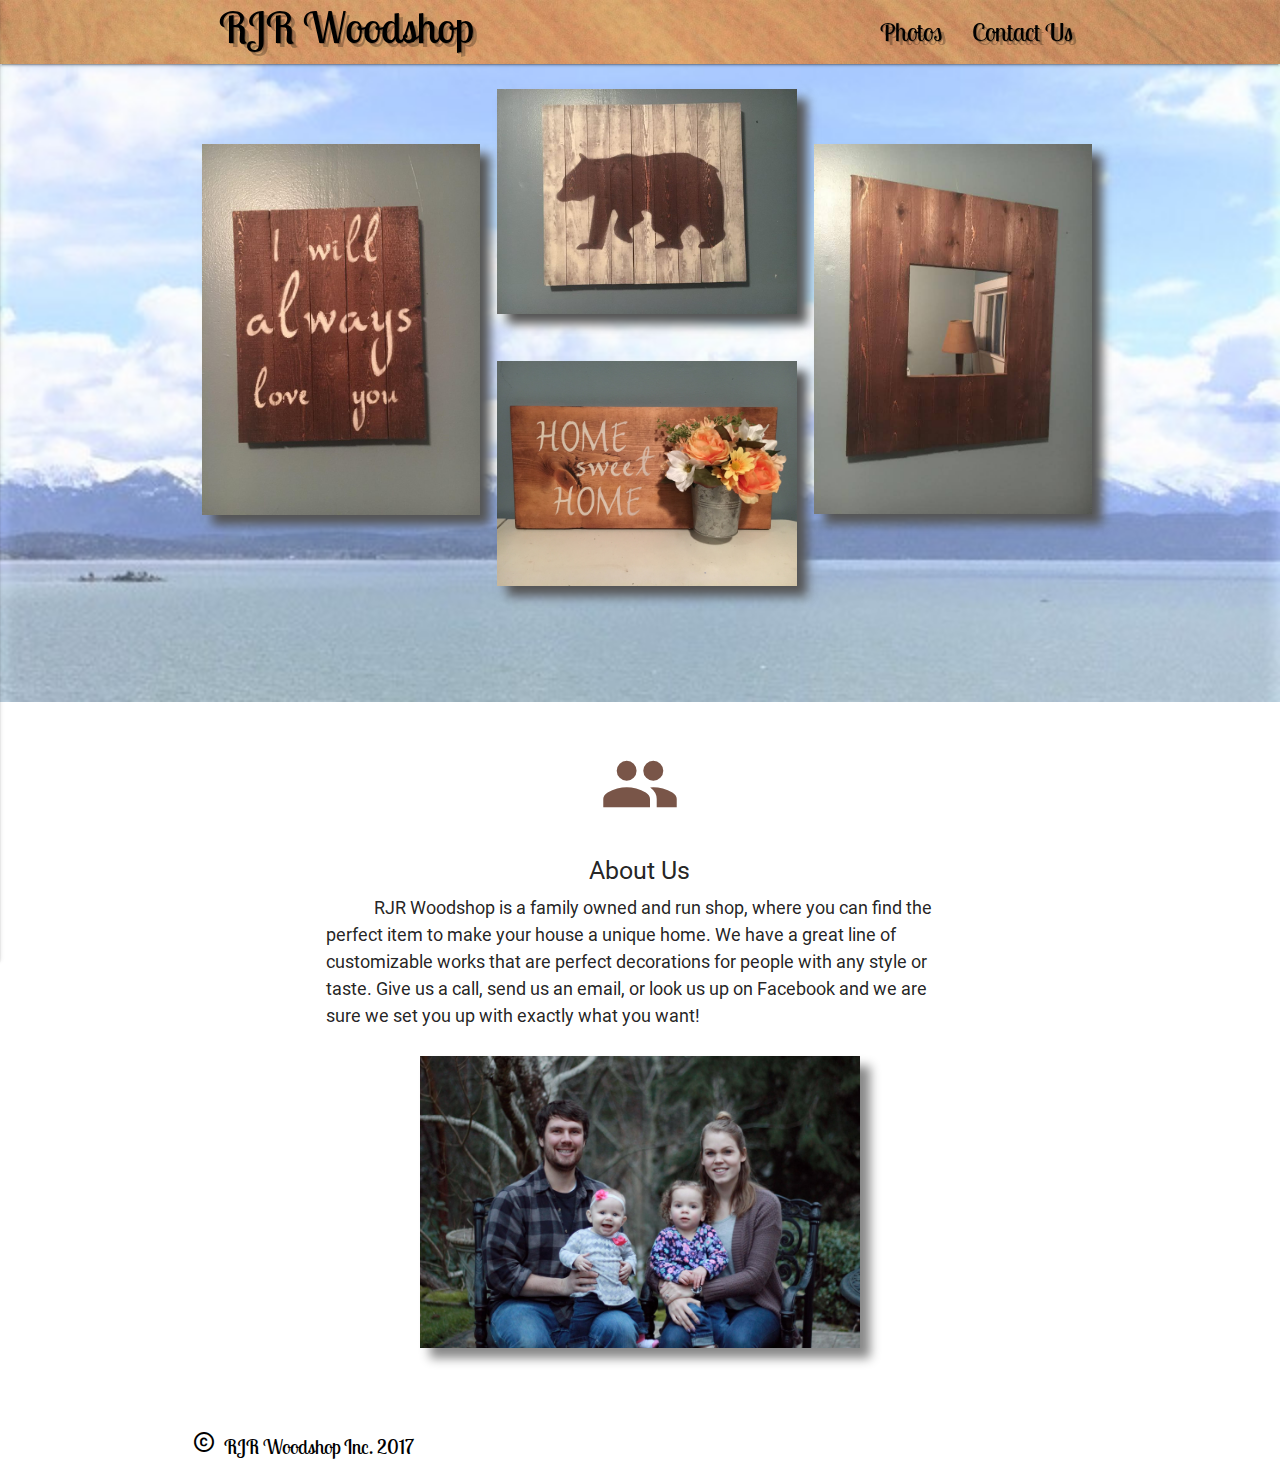
<file: index.html>
<!DOCTYPE html>
<html lang="en">
<head>
  <meta http-equiv="Content-Type" content="text/html; charset=UTF-8"/>
  <meta name="viewport" content="width=device-width, initial-scale=1, maximum-scale=1.0"/>
  <title>RJR Woodshop</title>

  <!-- CSS  -->
  <link href="https://fonts.googleapis.com/icon?family=Material+Icons" rel="stylesheet">
  <link href="css/materialize.css" type="text/css" rel="stylesheet" media="screen,projection"/>
  <link href="css/style.css" type="text/css" rel="stylesheet" media="screen,projection"/>
  <link href='https://fonts..com/css?family=Berkshire+Swash' rel='stylesheet' type='text/css'>
  <link href='https://fonts.googleapis.com/css?family=Lobster+Two' rel='stylesheet' type='text/css'>
</head>
<body>
  <nav class="navBarImg" role="navigation">
    <!--<div style="box-shadow: 0px 10px 5px #888888;">-->
    <div class="nav-wrapper container"><a id="logo-container" href="index.html" class="brand-logo logoFont">&nbsp;&nbsp;&nbsp;RJR Woodshop</a>
      <ul class="right hide-on-med-and-down">
        <li><a href="photos.html">Photos</a></li>
        <li><a href="contact.html">Contact Us</a></li>
      </ul>

      <ul id="nav-mobile" class="side-nav">
        <li><a href="photos.html">Photos</a></li>
        <li><a href="contact.html">Contact Us</a></li>
      </ul>
      <a href="#" data-activates="nav-mobile" class="button-collapse"><i class="material-icons">menu</i></a>
    </div>
    <!--</div>-->
  </nav>

  <div class="contentCont">
    <div class="container">
      <div class="section">

        <!--   Icon Section   -->
        <div class="row">
          <div class="col s12 m4 l4">
            <img src="./images/17156334_208662636278268_4516910715667417626_n.jpg" class="bodyPicture sideImg">
          </div>

          <div class="col s12 m4">
            <div class="row">
              <img src="./images/16998824_208662619611603_7996656174521700947_n.jpg" class="bodyPicture">
            </div>
            <div class="row">
              <img src="./images/IMG_1436.jpg" class="bodyPicture">
            </div>
          </div>

          <div class="col s12 m4 l4">
            <img src="./images/17190614_208662599611605_2164851403419448401_n.jpg" class="bodyPicture sideImg">
          </div>
        </div>
      </div>
      <br><br>
    </div>
  </div>
  <div class="container">
    <div class="section bio">
      <h2 class="center brown-text"><i class="material-icons"  style="font-size: 80px !important;">people</i></h2>
      <h5 class="center">About Us</h5>
      &nbsp;&nbsp;&nbsp;&nbsp;&nbsp;&nbsp;&nbsp;&nbsp;&nbsp;&nbsp;&nbsp;&nbsp;RJR Woodshop is a family owned and run shop, where you can find the perfect item to make your house a unique home.
      We have a great line of customizable works that are perfect decorations for people with any style or taste. 
      Give us a call, send us an email, or look us up on Facebook and we are sure we set you up with exactly what you want!
      <br>
      <br>
      <img src="./images/family.jpg" class="familyPic">

    </div>
  </div>

  <footer class="page-footer navBarImg">   
      <div class="container copyrightText">
        <i class="material-icons">copyright</i>&nbsp;&nbsp;RJR Woodshop Inc. 2017
      </div>
  </footer>


  <!--  Scripts-->
  <script src="https://code.jquery.com/jquery-2.1.1.min.js"></script>
  <script src="js/materialize.js"></script>
  <script src="js/init.js"></script>

  </body>
</html>
</file>
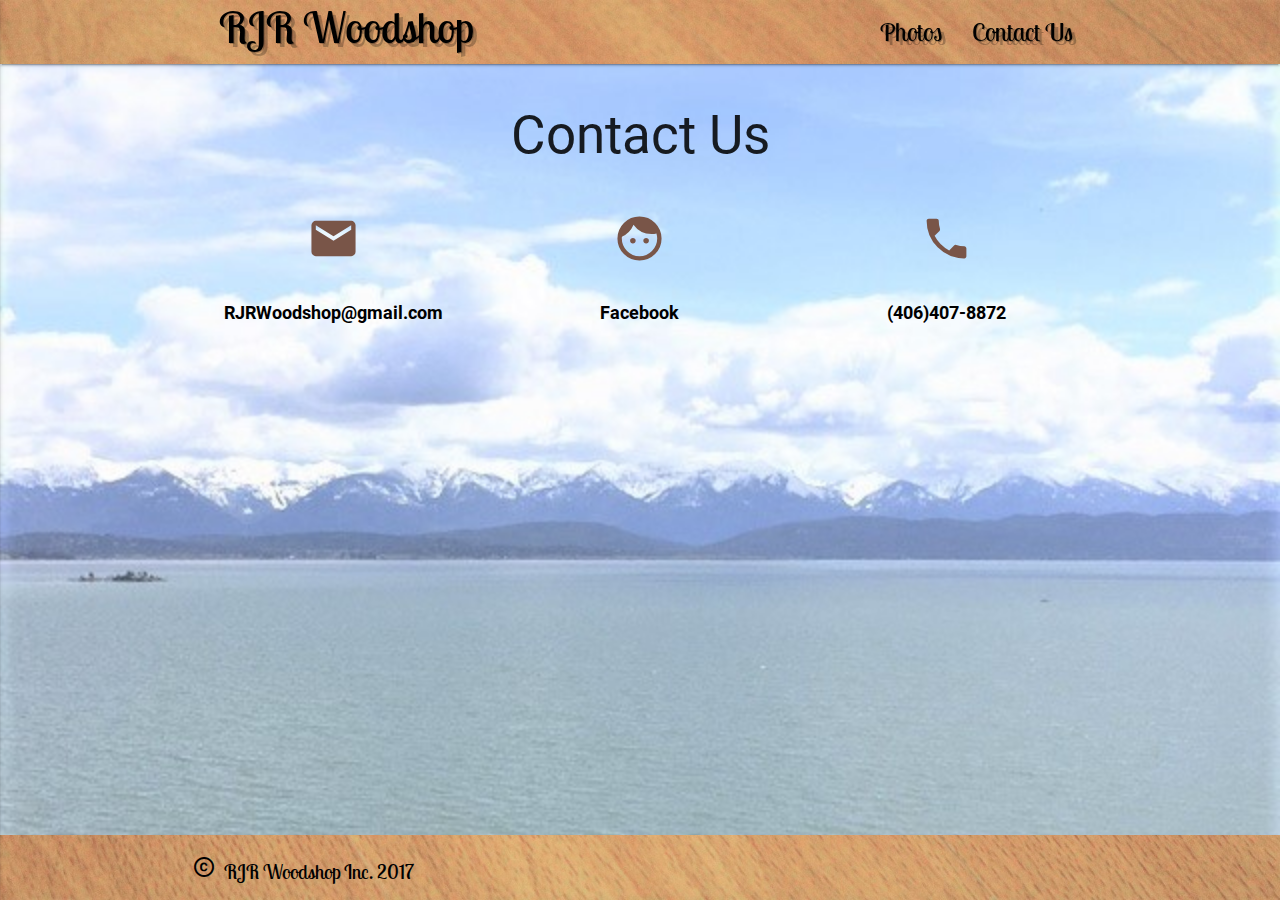
<file: contact.html>
<!DOCTYPE html>
<html lang="en">
<head>
  <meta http-equiv="Content-Type" content="text/html; charset=UTF-8"/>
  <meta name="viewport" content="width=device-width, initial-scale=1, maximum-scale=1.0"/>
  <title>RJR Woodshop</title>

  <!-- CSS  -->
  <link href="https://fonts.googleapis.com/icon?family=Material+Icons" rel="stylesheet">
  <link href="css/materialize.css" type="text/css" rel="stylesheet" media="screen,projection"/>
  <link href="css/style.css" type="text/css" rel="stylesheet" media="screen,projection"/>
  <link href="css/contact.css" type="text/css" rel="stylesheet" media="screen,projection"/>
  <link href='https://fonts.googleapis.com/css?family=Berkshire+Swash' rel='stylesheet' type='text/css'>
  <link href='https://fonts.googleapis.com/css?family=Lobster+Two' rel='stylesheet' type='text/css'>
</head>
<body>
  <nav class="navBarImg" role="navigation">
    <div class="nav-wrapper container"><a id="logo-container" href="index.html" class="brand-logo logoFont">&nbsp;&nbsp;&nbsp;RJR Woodshop</a>
      <ul class="right hide-on-med-and-down">
        <li><a href="photos.html">Photos</a></li>
        <li><a href="contact.html">Contact Us</a></li>
      </ul>

      <ul id="nav-mobile" class="side-nav">
        <li><a href="photos.html">Photos</a></li>
        <li><a href="contact.html">Contact Us</a></li>
      </ul>
      <a href="#" data-activates="nav-mobile" class="button-collapse"><i class="material-icons">menu</i></a>
    </div>
  </nav>

<div class="contentCont">
  <div class="container tallBod">
    <div class="section">

      <!--   Icon Section   -->
      <div class="row">
        <div class="col s12 m12 l12">
          <h2 style="text-align: center;">Contact Us</h2>
          <div class="row">
            <div class="col s12 m4">
                <div class="icon-block">
                    <h2 class="center brown-text"><i class="material-icons">email</i></h2>
                    <p><a class="contact" href="mailto:rjrwoodshop@gmail.com">RJRWoodshop@gmail.com</a></p>
                </div>
            </div>

            <div class="col s12 m4">
                <div class="icon-block">
                    <h2 class="center brown-text"><i class="material-icons">face</i></h2>
                    <p><a class="contact" href="https://www.facebook.com/rjrwoodshop/">Facebook</a></p>
                </div>
            </div>

            <div class="col s12 m4">
                <div class="icon-block">
                    <h2 class="center brown-text"><i class="material-icons">phone</i></h2>
                    <p><a class="contact" href="tel:406-407-8872">(406)407-8872</a></p>
                </div>
            </div>
          </div>
        </div>
      </div>
    </div>
  </div>
</div>
  <!--<div class="container">
    <div class="section">
      <div class="row">
        <div class="col s12 m4">
          <div class="icon-block">
            <h2 class="center light-blue-text"><i class="material-icons">flash_on</i></h2>
            <h5 class="center">Speeds up development</h5>

            <p class="light">We did most of the heavy lifting for you to provide a default stylings that incorporate our custom components. Additionally, we refined animations and transitions to provide a smoother experience for developers.</p>
          </div>
        </div>

        <div class="col s12 m4">
          <div class="icon-block">
            <h2 class="center light-blue-text"><i class="material-icons">group</i></h2>
            <h5 class="center">User Experience Focused</h5>

            <p class="light">By utilizing elements and principles of Material Design, we were able to create a framework that incorporates components and animations that provide more feedback to users. Additionally, a single underlying responsive system across all platforms allow for a more unified user experience.</p>
          </div>
        </div>

        <div class="col s12 m4">
          <div class="icon-block">
            <h2 class="center light-blue-text"><i class="material-icons">settings</i></h2>
            <h5 class="center">Easy to work with</h5>

            <p class="light">We have provided detailed documentation as well as specific code examples to help new users get started. We are also always open to feedback and can answer any questions a user may have about Materialize.</p>
          </div>
        </div>
      </div>

    </div>
    <br><br>

    <div class="section">

    </div>
  </div>-->

  <footer class="page-footer navBarImg" >   
      <div class="container copyrightText">
        <i class="material-icons">copyright</i>&nbsp;&nbsp;RJR Woodshop Inc. 2017
      </div>
  </footer>


  <!--  Scripts-->
  <script src="https://code.jquery.com/jquery-2.1.1.min.js"></script>
  <script src="js/materialize.js"></script>
  <script src="js/init.js"></script>

  </body>
</html>
</file>
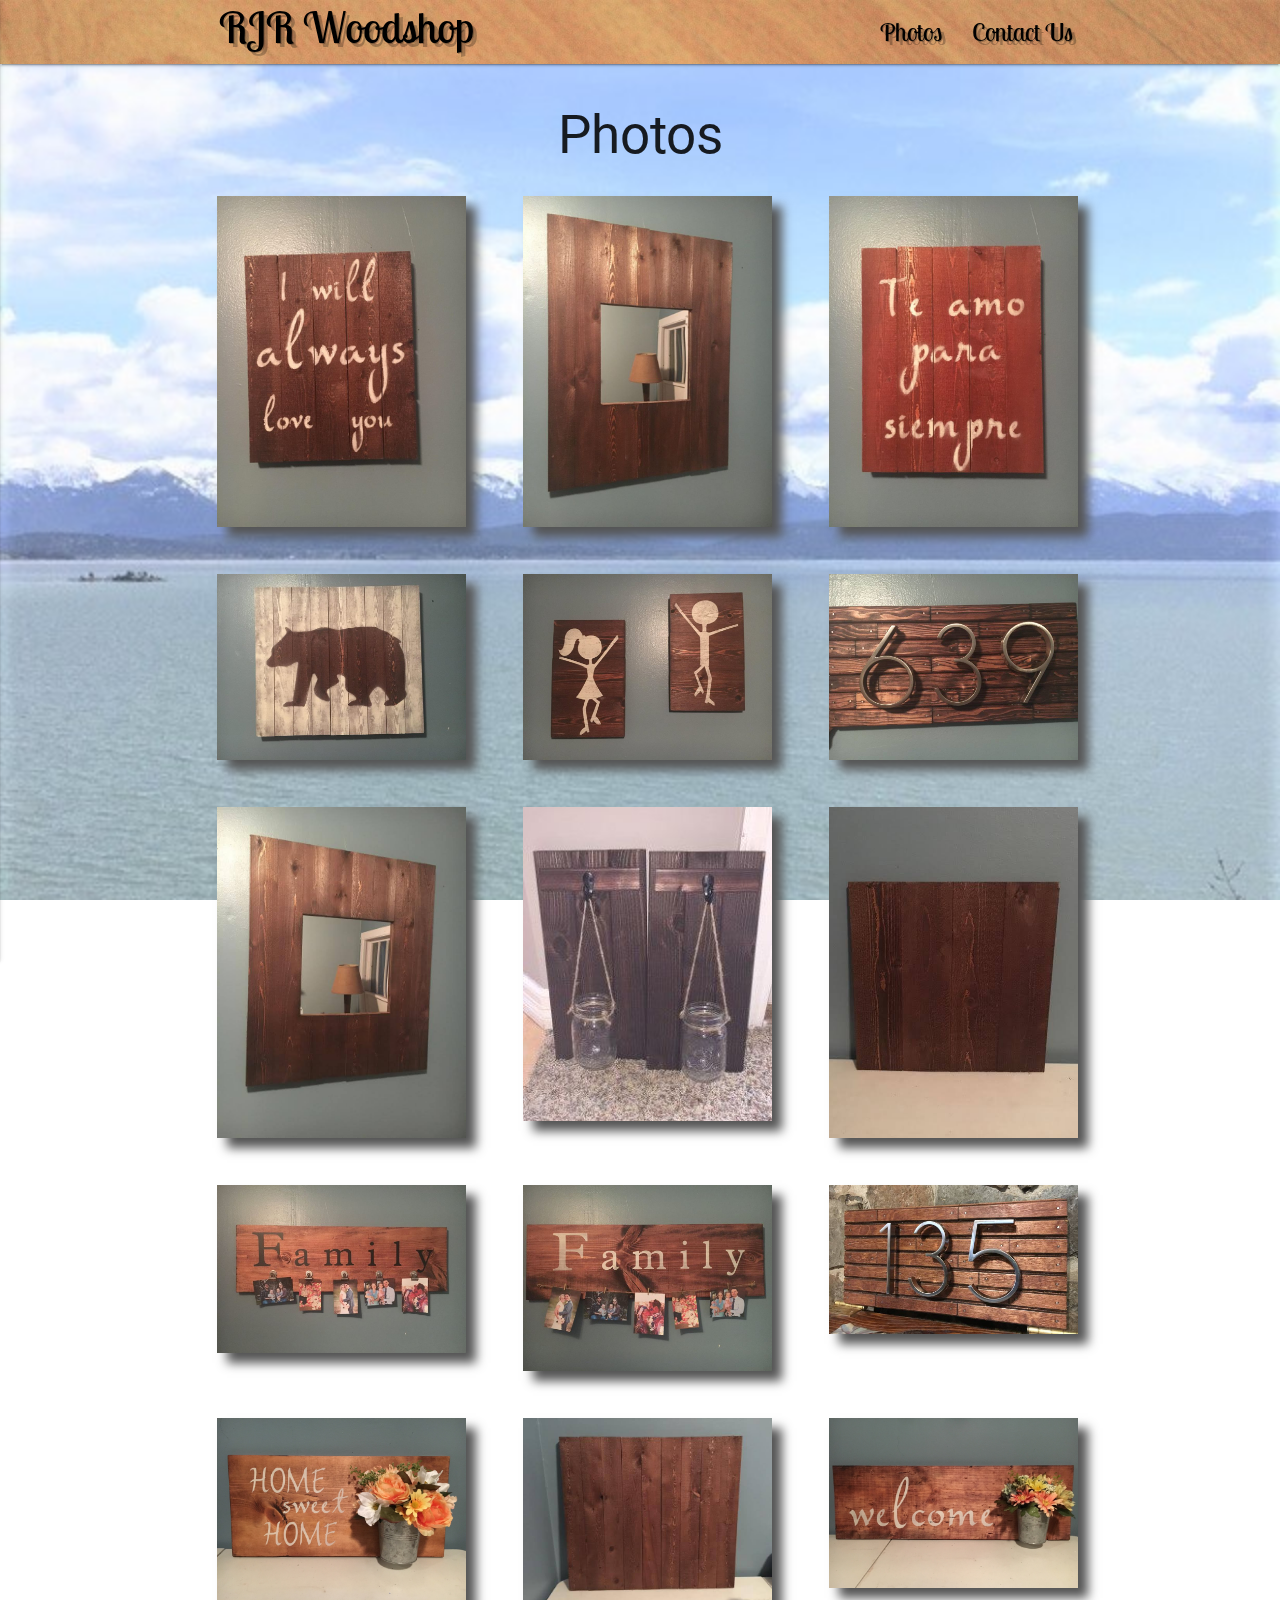
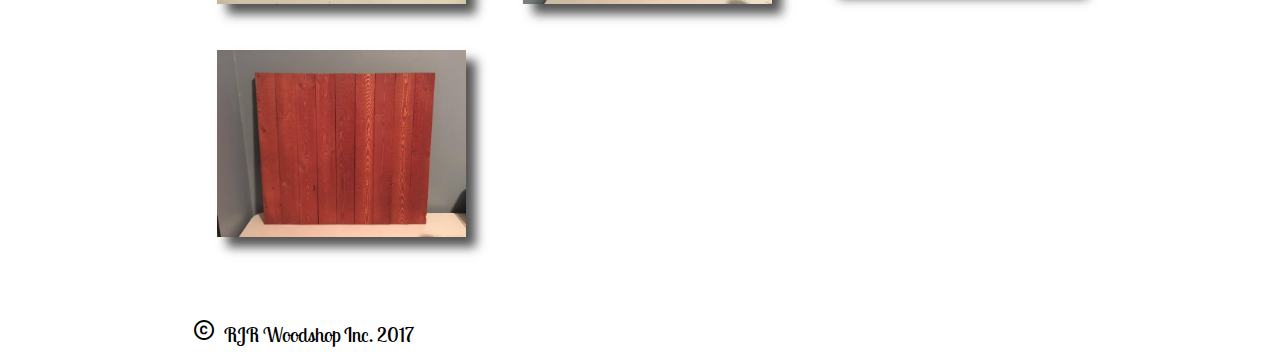
<file: photos.html>
<!DOCTYPE html>
<html lang="en">
<head>
  <meta http-equiv="Content-Type" content="text/html; charset=UTF-8"/>
  <meta name="viewport" content="width=device-width, initial-scale=1, maximum-scale=1.0"/>
  <title>RJR Woodshop</title>

  <!-- CSS  -->
  <link href="https://fonts.googleapis.com/icon?family=Material+Icons" rel="stylesheet">
  <link href="css/materialize.css" type="text/css" rel="stylesheet" media="screen,projection"/>
  <link href="css/style.css" type="text/css" rel="stylesheet" media="screen,projection"/>
  
  <link href='https://fonts.googleapis.com/css?family=Berkshire+Swash' rel='stylesheet' type='text/css'>
  <link href='https://fonts.googleapis.com/css?family=Lobster+Two' rel='stylesheet' type='text/css'>
</head>
<body>
  <nav class="navBarImg" role="navigation">
    <div class="nav-wrapper container"><a id="logo-container" href="index.html" class="brand-logo logoFont">&nbsp;&nbsp;&nbsp;RJR Woodshop</a>
      <ul class="right hide-on-med-and-down">
        <li><a href="photos.html">Photos</a></li>
        <li><a href="contact.html">Contact Us</a></li>
      </ul>

      <ul id="nav-mobile" class="side-nav">
        <li><a href="photos.html">Photos</a></li>
        <li><a href="contact.html">Contact Us</a></li>
      </ul>
      <a href="#" data-activates="nav-mobile" class="button-collapse"><i class="material-icons">menu</i></a>
    </div>
  </nav>

<div class="contentCont">
  <div class="container tallBod">
    <div class="section">

      <!--   Icon Section   -->
      <div class="row">
        <div class="col s12 m12 l12">
          <h2 style="text-align: center;">Photos</h2>
          <div class="row">
            <div class="col s12 m4">
                <div class="icon-block">
                    <img src="./images/17156334_208662636278268_4516910715667417626_n.jpg" class="bodyPicture">
                </div>
            </div>

            <div class="col s12 m4">
                <div class="icon-block">
                    <img src="./images/17190559_208662616278270_4894594396773022490_n.jpg" class="bodyPicture">
                </div>
            </div>

            <div class="col s12 m4">
                <div class="icon-block">
                    <img src="./images/17155401_208662689611596_9104579076650481466_n.jpg" class="bodyPicture">
                </div>
            </div>
          </div>
          <div class="row">
            <div class="col s12 m4">
                <div class="icon-block">
                    <img src="./images/16998824_208662619611603_7996656174521700947_n.jpg" class="bodyPicture">
                </div>
            </div>

            <div class="col s12 m4">
                <div class="icon-block">
                    <img src="./images/17098725_208662686278263_4966236211698156682_n.jpg" class="bodyPicture">
                </div>
            </div>

            <div class="col s12 m4">
                <div class="icon-block">
                    <img src="./images/17190602_208665849611280_5708841205578830047_n.jpg" class="bodyPicture">
                </div>
            </div>
          </div>
          <div class="row">
            <div class="col s12 m4">
                <div class="icon-block">
                    <img src="./images/17190614_208662599611605_2164851403419448401_n.jpg" class="bodyPicture">
                </div>
            </div>

            <div class="col s12 m4">
                <div class="icon-block">
                    <img src="./images/17308864_213417442469454_7311419331348110382_n.jpg" class="bodyPicture">
                </div>
            </div>

            <div class="col s12 m4">
                <div class="icon-block">
                    <img src="./images/17861811_227511614393370_7414434085994450214_n.jpg" class="bodyPicture">
                </div>
            </div>
          </div>
          <div class="row">
            <div class="col s12 m4">
                <div class="icon-block">
                    <img src="./images/17201379_208627572948441_7136279934882213794_n.jpg" class="bodyPicture">
                </div>
            </div>

            <div class="col s12 m4">
                <div class="icon-block">
                    <img src="./images/17200921_208628172948381_5620502404260408223_n.jpg" class="bodyPicture">
                </div>
            </div>

            <div class="col s12 m4">
                <div class="icon-block">
                    <img src="./images/17202838_208628882948310_2729739366842295355_n.jpg" class="bodyPicture">
                </div>
            </div>
          </div>
          <div class="row">
            <div class="col s12 m4">
                <div class="icon-block">
                    <img src="./images/IMG_1436.jpg" class="bodyPicture">
                </div>
            </div>

            <div class="col s12 m4">
                <div class="icon-block">
                    <img src="./images/17884106_227511617726703_8558919899622641833_n.jpg" class="bodyPicture">
                </div>
            </div>

            <div class="col s12 m4">
                <div class="icon-block">
                    <img src="./images/IMG_1437.jpg" class="bodyPicture">
                </div>
            </div>
          </div>
          <div class="row">
            <div class="col s12 m4">
                <div class="icon-block">
                    <img src="./images/17904328_227511621060036_4381342476647724246_n.jpg" class="bodyPicture">
                </div>
            </div>

            <div class="col s12 m4">
                <div class="icon-block">
                   
                </div>
            </div>

            <div class="col s12 m4">
                <div class="icon-block">
                    
                </div>
            </div>
          </div>

        </div>
      </div>
    </div>
  </div>
</div>
  <!--<div class="container">
    <div class="section">
      <div class="row">
        <div class="col s12 m4">
          <div class="icon-block">
            <h2 class="center light-blue-text"><i class="material-icons">flash_on</i></h2>
            <h5 class="center">Speeds up development</h5>

            <p class="light">We did most of the heavy lifting for you to provide a default stylings that incorporate our custom components. Additionally, we refined animations and transitions to provide a smoother experience for developers.</p>
          </div>
        </div>

        <div class="col s12 m4">
          <div class="icon-block">
            <h2 class="center light-blue-text"><i class="material-icons">group</i></h2>
            <h5 class="center">User Experience Focused</h5>

            <p class="light">By utilizing elements and principles of Material Design, we were able to create a framework that incorporates components and animations that provide more feedback to users. Additionally, a single underlying responsive system across all platforms allow for a more unified user experience.</p>
          </div>
        </div>

        <div class="col s12 m4">
          <div class="icon-block">
            <h2 class="center light-blue-text"><i class="material-icons">settings</i></h2>
            <h5 class="center">Easy to work with</h5>

            <p class="light">We have provided detailed documentation as well as specific code examples to help new users get started. We are also always open to feedback and can answer any questions a user may have about Materialize.</p>
          </div>
        </div>
      </div>

    </div>
    <br><br>

    <div class="section">

    </div>
  </div>-->

  <footer class="page-footer navBarImg" >   
      <div class="container copyrightText">
        <i class="material-icons">copyright</i>&nbsp;&nbsp;RJR Woodshop Inc. 2017
      </div>
  </footer>


  <!--  Scripts-->
  <script src="https://code.jquery.com/jquery-2.1.1.min.js"></script>
  <script src="js/materialize.js"></script>
  <script src="js/init.js"></script>

  </body>
</html>
</file>
<file: css/contact.css>
.tallBod {
    height: calc(100vh - 169px);
}
.icon-block {
    text-align: center !important;
}
a.contact {
    font-size: 18px !important;
    font-weight: bold;
}
.contentCont {
    padding-bottom: 50px;
}
</file>
<file: css/style.css>
/* Custom Stylesheet */
/**
 * Use this file to override Materialize files so you can update
 * the core Materialize files in the future
 *
 * Made By MaterializeCSS.com
 */

.icon-block {
  padding: 0 15px;
}
.icon-block .material-icons {
	font-size: inherit;
}
.navBarImg {
  position: relative;
  background: url(../images/wood4.jpg) no-repeat center center fixed; 
	-webkit-background-size: cover;
	-moz-background-size: cover;
	-o-background-size: cover;
	background-size: cover;
}
.logoFont {
  font: 500 200px/1.3 'Lobster Two', Helvetica, sans-serif;
  font-size: 43px !important;
  color: #000000 !important;
  text-shadow: 1px 1px 0px rgba(0,0,0,0.25), 4px 4px 0px rgba(0,0,0,0.25);
}
.copyrightText {
  font: 500 200px/1.3 'Lobster Two', Helvetica, sans-serif;
  font-size: 20px !important;
  color: #000000 !important;
  /*text-shadow: 1px 1px 0px rgba(0,0,0,0.25), 4px 4px 0px rgba(0,0,0,0.25);*/
  padding-bottom: 15px;
}
.contentCont {
  background: url(../images/montana2.jpg);
  -webkit-background-size: cover;
	-moz-background-size: cover;
	-o-background-size: cover;
	background-size: cover;
  background-attachment: fixed;   
}
li {
  font: 500 200px/2.6 'Lobster Two', Helvetica, sans-serif;
  color: #000000 !important;
  font-size: 25px !important;
  text-shadow: 1px 1px 0px rgba(0,0,0,0.25), 4px 4px 0px rgba(0,0,0,0.25);
}
a {
  color: #000000 !important;
  font-size: 25px !important;
}
.bodyPicture {
	width: 98%;
	box-shadow: 10px 10px 10px #555555;
	margin: 10px;
}
.sideImg {
  margin-top: 65px;
}
footer {
  margin-top: -10px;
}
.bio {
  font-size: 18px;
  width: 70%;
  margin-left: 15%;
  margin-bottom: 50px;
}
.familyPic {
  width: 70%;
  margin-left: 15%;
  box-shadow: 10px 10px 10px #888888;
}
nav {
  z-index: 999;
}
</file>
